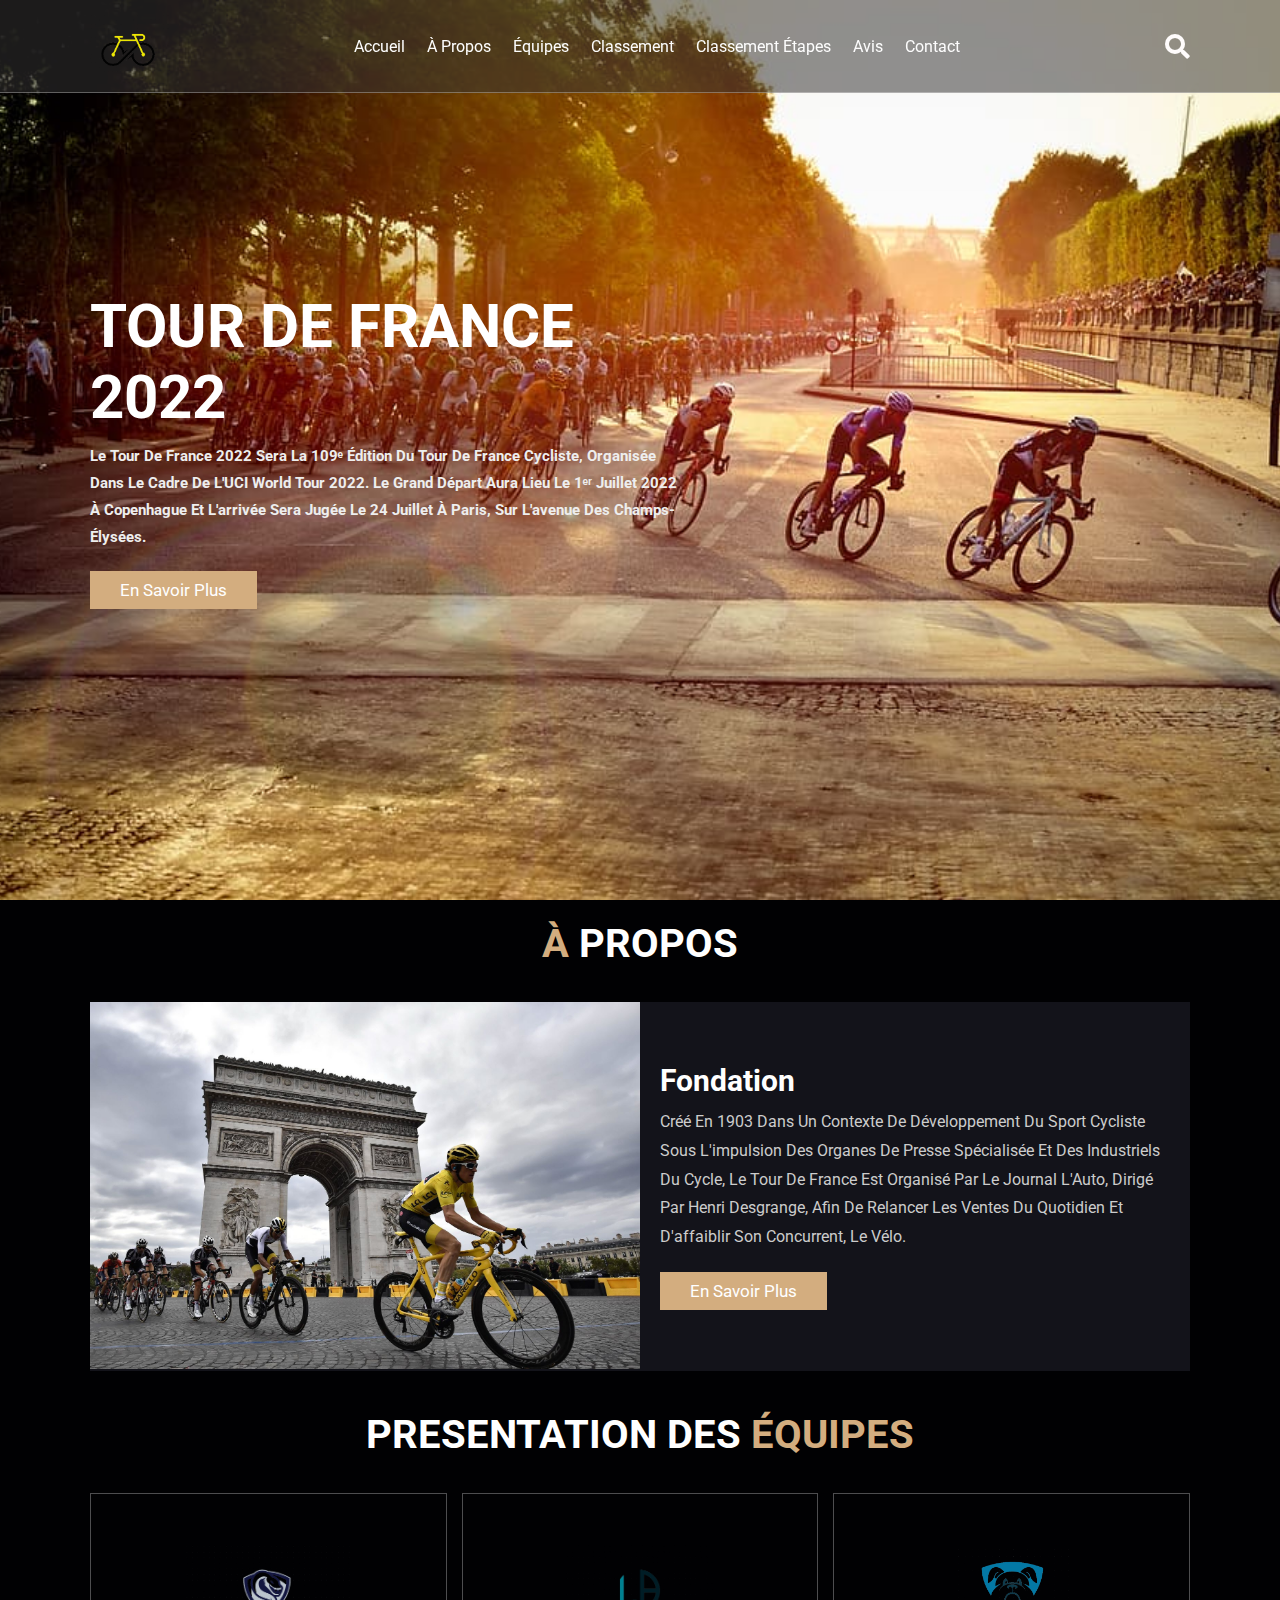
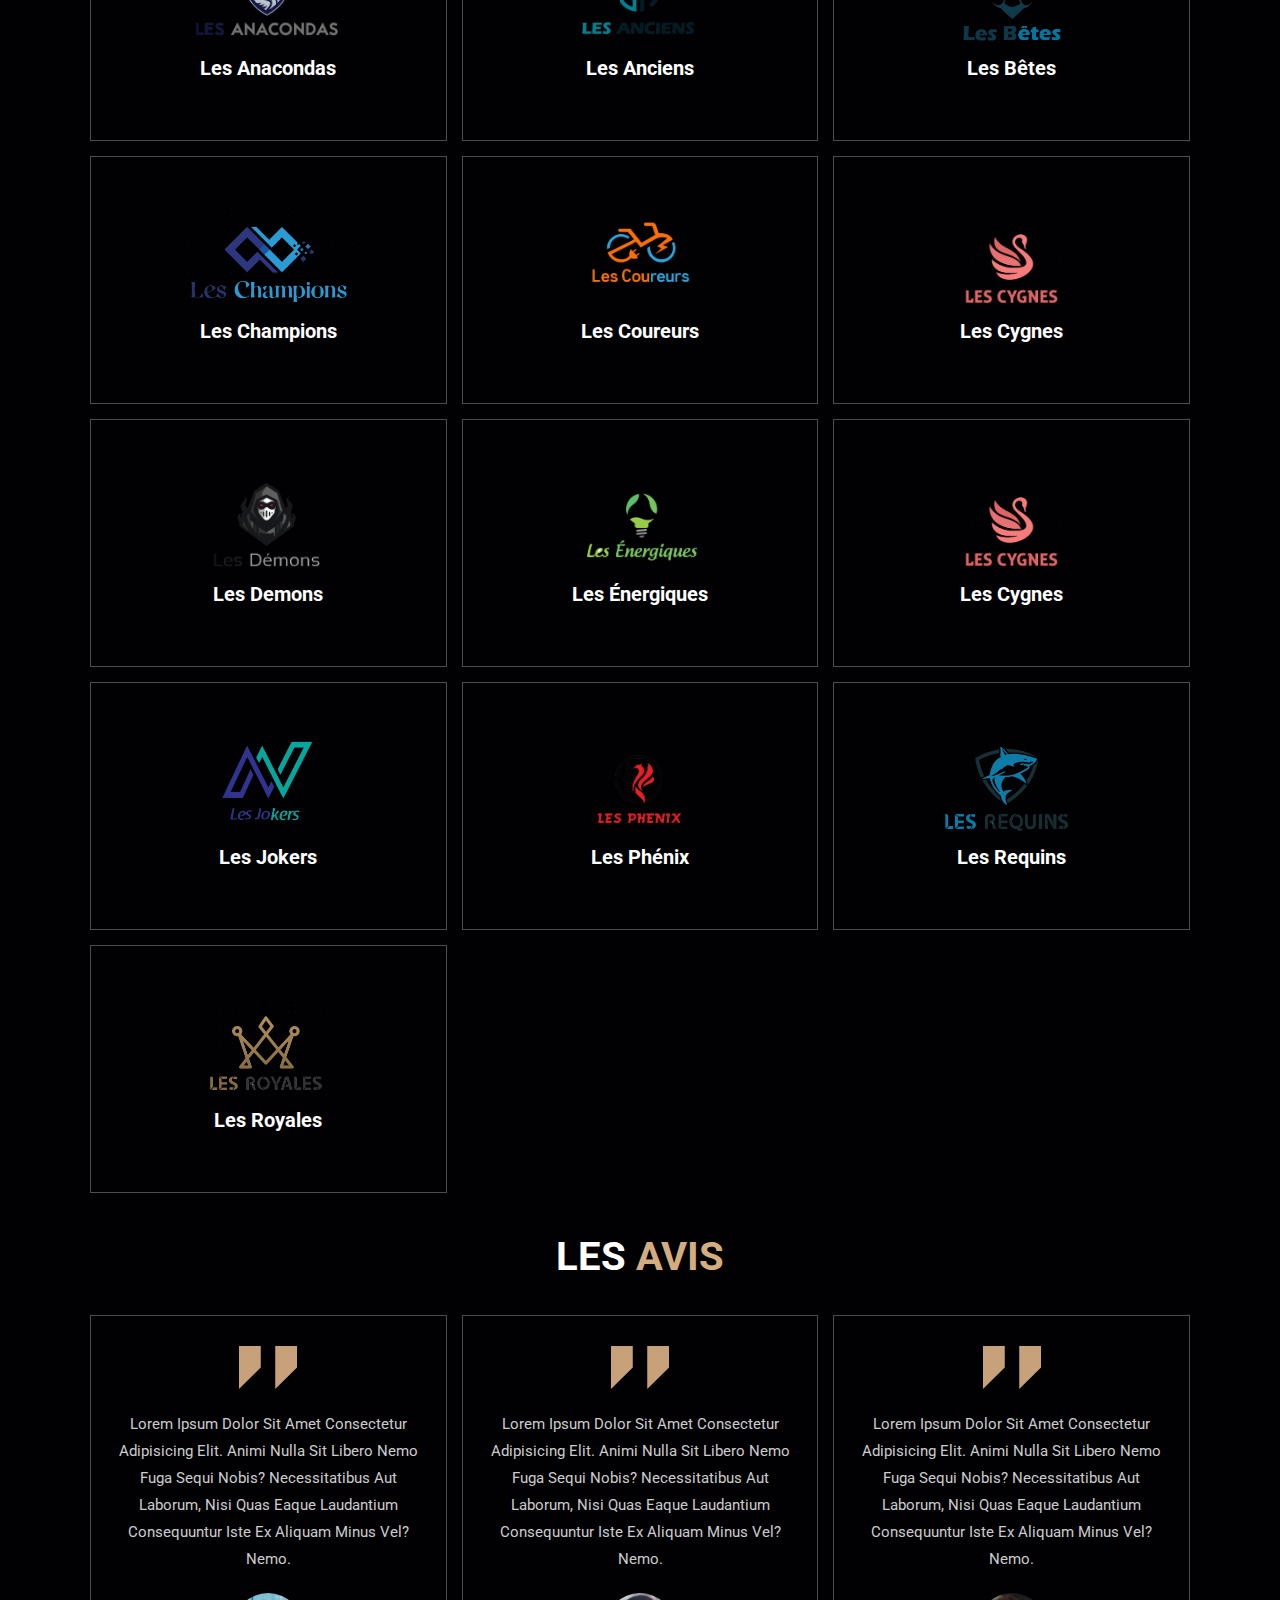
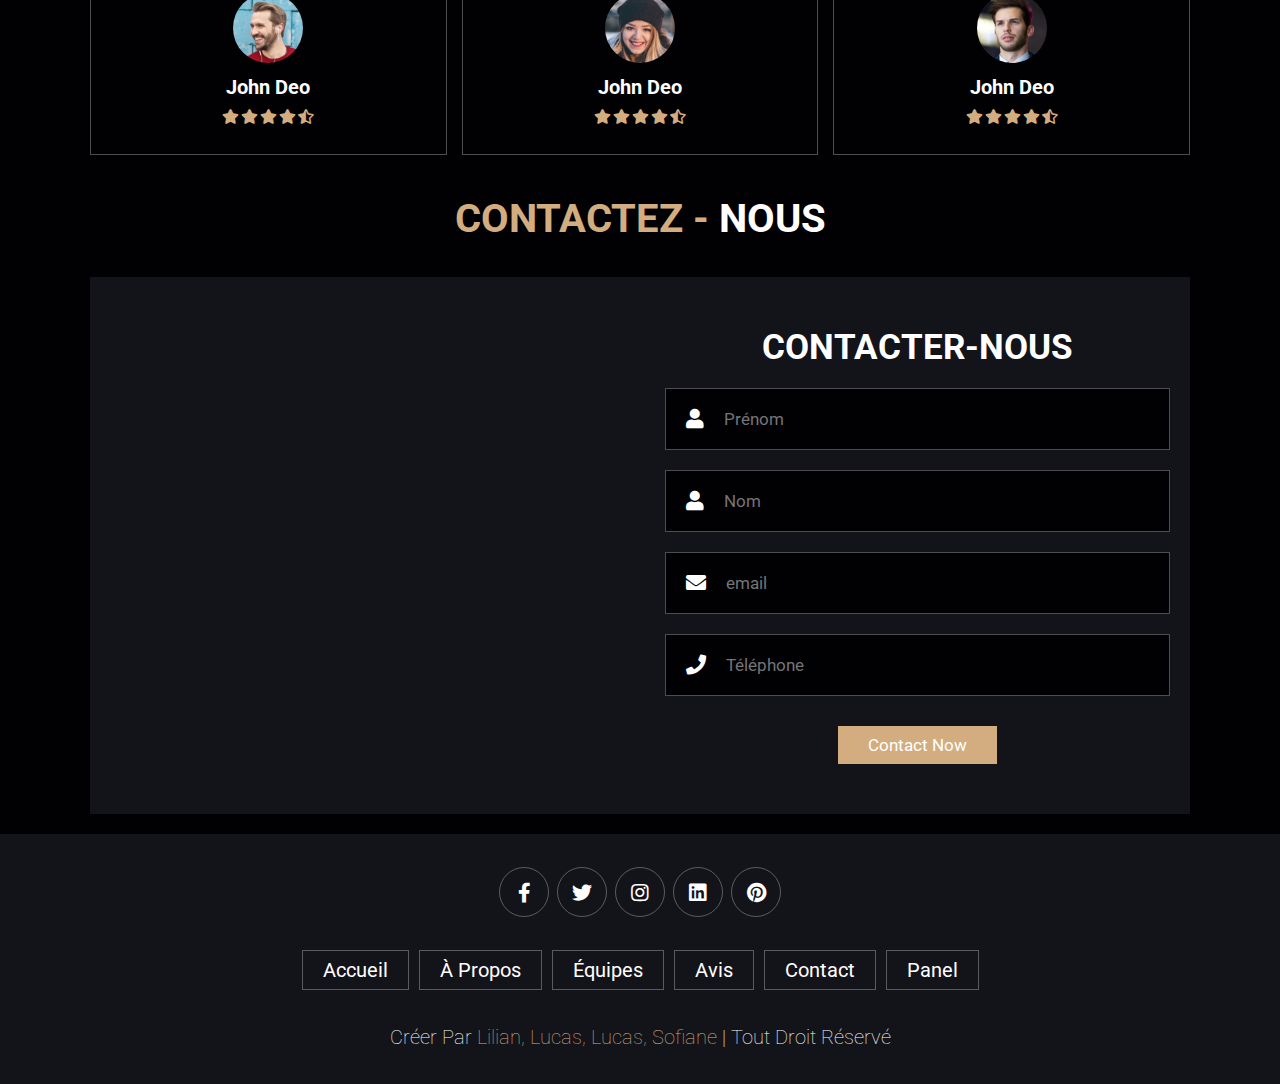
<file: assets/projets/Tour de france/index.html>
<!DOCTYPE html>
<html lang="fr">

<head>
    <meta charset="UTF-8">
    <meta http-equiv="X-UA-Compatible" content="IE=edge">
    <meta name="viewport" content="width=device-width, initial-scale=1.0">
    <title>Tour de France - Accueil</title>

    <!-- font awesome cdn link  -->
    <link rel="stylesheet" href="https://cdnjs.cloudflare.com/ajax/libs/font-awesome/5.15.4/css/all.min.css">

    <!-- custom css file link  -->
    <link rel="stylesheet" href="css/style.css">

</head>

<body>

    <!-- header section starts  -->

    <header class="header">

        <a href="/index.html" class="logo">
            <img src="equipes/Logo-TourDeFrance.png" alt="">
        </a>

        <nav class="navbar">
            <a href="#home">Accueil</a>
            <a href="#about">À propos</a>
            <a href="#menu">Équipes</a>
            <a href="classements.php">Classement</a>
            <a href="classements_etapes.php">Classement étapes</a>
            <a href="#review">Avis</a>
            <a href="#contact">contact</a>
        </nav>

        <div class="icons">
            <div class="fas fa-search" id="search-btn"></div>
            <div class="fas fa-bars" id="menu-btn"></div>
        </div>

        <div class="search-form">
            <input type="search" id="search-box" placeholder="search here...">
            <label for="search-box" class="fas fa-search"></label>
        </div>

    </header>

    <!-- header section ends -->

    <!-- home section starts  -->

    <section class="home" id="home">

        <div class="content">
            <h3>Tour de France 2022</h3>
            <p>Le Tour de France 2022 sera la 109ᵉ édition du Tour de France cycliste, organisée dans le cadre de l'UCI
                World Tour 2022. Le grand départ aura lieu le 1ᵉʳ juillet 2022 à Copenhague et l'arrivée sera jugée le
                24 juillet à Paris, sur l'avenue des Champs-Élysées.</p>
            <a href="#" class="btn">En savoir plus</a>
        </div>

    </section>

    <!-- home section ends -->

    <!-- about section starts  -->

    <section class="about" id="about">

        <h1 class="heading"> <span>À</span> propos </h1>

        <div class="row">

            <div class="image">
                <img src="images/about-us.jpg" alt="image a propos">
            </div>

            <div class="content">
                <h3>Fondation</h3>
                <p>Créé en 1903 dans un contexte de développement du sport cycliste sous l'impulsion des organes de
                    presse spécialisée et des industriels du cycle, le Tour de France est organisé par le journal
                    L'Auto, dirigé par Henri Desgrange, afin de relancer les ventes du quotidien et d'affaiblir son
                    concurrent, Le Vélo.</p>
                <a href="#" class="btn">En savoir plus</a>
            </div>

        </div>

    </section>

    <!-- about section ends -->

    <!-- menu section starts  -->

    <section class="menu" id="menu">

        <h1 class="heading"> presentation des <span>équipes</span> </h1>

        <div class="box-container">

            <div class="box">
                <img src="equipes/Les-Anacondas.png" alt="">
                <h3>Les anacondas</h3>
            </div>

            <div class="box">
                <img src="equipes/Les-Anciens.png" alt="">
                <h3>Les anciens</h3>
            </div>

            <div class="box">
                <img src="equipes/Les-Bêtes.png" alt="">
                <h3>Les Bêtes</h3>
            </div>

            <div class="box">
                <img src="equipes/Les-Champions.png" alt="">
                <h3>Les Champions</h3>
            </div>

            <div class="box">
                <img src="equipes/Les-Coureurs.png" alt="">
                <h3>Les Coureurs</h3>
            </div>

            <div class="box">
                <img src="equipes/Les-Cygnes.png" alt="">
                <h3>Les Cygnes</h3>
            </div>

            <div class="box">
                <img src="equipes/Les-Démons.png" alt="">
                <h3>Les Demons</h3>
            </div>

            <div class="box">
                <img src="equipes/Les-Énergiques.png" alt="">
                <h3>Les Énergiques</h3>
            </div>

            <div class="box">
                <img src="equipes/Les-Cygnes.png" alt="">
                <h3>Les Cygnes</h3>
            </div>

            <div class="box">
                <img src="equipes/Les-Jokers.png" alt="">
                <h3>Les Jokers</h3>
            </div>

            <div class="box">
                <img src="equipes/Les-Phénix.png" alt="">
                <h3>Les Phénix</h3>
            </div>

            <div class="box">
                <img src="equipes/Les-Requins.png" alt="">
                <h3>Les Requins</h3>
            </div>

            <div class="box">
                <img src="equipes/Les-Royales.png" alt="">
                <h3>Les Royales</h3>
            </div>

        </div>

    </section>

    <!-- review section starts  -->

    <section class="review" id="review">

        <h1 class="heading">Les<span> avis </span> </h1>

        <div class="box-container">

            <div class="box">
                <img src="images/quote-img.png" alt="" class="quote">
                <p>Lorem ipsum dolor sit amet consectetur adipisicing elit. Animi nulla sit libero nemo fuga sequi
                    nobis? Necessitatibus aut laborum, nisi quas eaque laudantium consequuntur iste ex aliquam minus
                    vel? Nemo.</p>
                <img src="images/pic-1.png" class="user" alt="">
                <h3>john deo</h3>
                <div class="stars">
                    <i class="fas fa-star"></i>
                    <i class="fas fa-star"></i>
                    <i class="fas fa-star"></i>
                    <i class="fas fa-star"></i>
                    <i class="fas fa-star-half-alt"></i>
                </div>
            </div>

            <div class="box">
                <img src="images/quote-img.png" alt="" class="quote">
                <p>Lorem ipsum dolor sit amet consectetur adipisicing elit. Animi nulla sit libero nemo fuga sequi
                    nobis? Necessitatibus aut laborum, nisi quas eaque laudantium consequuntur iste ex aliquam minus
                    vel? Nemo.</p>
                <img src="images/pic-2.png" class="user" alt="">
                <h3>john deo</h3>
                <div class="stars">
                    <i class="fas fa-star"></i>
                    <i class="fas fa-star"></i>
                    <i class="fas fa-star"></i>
                    <i class="fas fa-star"></i>
                    <i class="fas fa-star-half-alt"></i>
                </div>
            </div>

            <div class="box">
                <img src="images/quote-img.png" alt="" class="quote">
                <p>Lorem ipsum dolor sit amet consectetur adipisicing elit. Animi nulla sit libero nemo fuga sequi
                    nobis? Necessitatibus aut laborum, nisi quas eaque laudantium consequuntur iste ex aliquam minus
                    vel? Nemo.</p>
                <img src="images/pic-3.png" class="user" alt="">
                <h3>john deo</h3>
                <div class="stars">
                    <i class="fas fa-star"></i>
                    <i class="fas fa-star"></i>
                    <i class="fas fa-star"></i>
                    <i class="fas fa-star"></i>
                    <i class="fas fa-star-half-alt"></i>
                </div>
            </div>

        </div>

    </section>

    <!-- review section ends -->

    <!-- contact section starts  -->

    <section class="contact" id="contact">

        <h1 class="heading"> <span>contactez -</span> Nous </h1>

        <div class="row">

            <iframe class="map"
                src="https://www.google.com/maps/embed?pb=!1m18!1m12!1m3!1d30153.788252261566!2d72.82321484621745!3d19.141690214227783!2m3!1f0!2f0!3f0!3m2!1i1024!2i768!4f13.1!3m3!1m2!1s0x3be7b63aceef0c69%3A0x2aa80cf2287dfa3b!2sJogeshwari%20West%2C%20Mumbai%2C%20Maharashtra%20400047!5e0!3m2!1sen!2sin!4v1629452077891!5m2!1sen!2sin"
                allowfullscreen="" loading="lazy"></iframe>

            <form action="">
                <h3>contacter-nous</h3>
                <div class="inputBox">
                    <span class="fas fa-user"></span>
                    <input type="text" placeholder="Prénom">
                </div>
                <div class="inputBox">
                    <span class="fas fa-user"></span>
                    <input type="text" placeholder="Nom">
                </div>
                <div class="inputBox">
                    <span class="fas fa-envelope"></span>
                    <input type="email" placeholder="email">
                </div>
                <div class="inputBox">
                    <span class="fas fa-phone"></span>
                    <input type="number" placeholder="Téléphone">
                </div>
                <input type="submit" value="contact now" class="btn">
            </form>

        </div>

    </section>

    <!-- contact section ends -->

    <!-- footer section starts  -->

    <section class="footer">

        <div class="share">
            <a href="" class="fab fa-facebook-f"></a>
            <a href="#" class="fab fa-twitter"></a>
            <a href="#" class="fab fa-instagram"></a>
            <a href="#" class="fab fa-linkedin"></a>
            <a href="#" class="fab fa-pinterest"></a>
        </div>

        <div class="links">
            <a href="#">Accueil</a>
            <a href="#">À propos</a>
            <a href="#">Équipes</a>
            <a href="#">Avis</a>
            <a href="#">Contact</a>
            <a href="panel/login/index.php">Panel</a>
        </div>

        <div class="credit">créer par <span>Lilian, Lucas, Lucas, Sofiane</span> | tout droit réservé</div>

    </section>

    <!-- footer section ends -->


    <!-- custom js file link  -->
    <script src="js/script.js"></script>

</body>

</html>
</file>
<file: assets/projets/Tour de france/css/style.css>
@import url('https://fonts.googleapis.com/css2?family=Roboto:wght@100;300;400;500;700&display=swap');

:root {
    --main-color: #d3ad7f;
    --black: #13131a;
    --bg: #010103;
    --white: rgba(52, 51, 51, 0.535);
    --border: .1rem solid rgba(255, 255, 255, .3);
}

* {
    font-family: 'Roboto', sans-serif;
    margin: 0;
    padding: 0;
    box-sizing: border-box;
    outline: none;
    border: none;
    text-decoration: none;
    text-transform: capitalize;
    transition: .2s linear;
}

html {
    font-size: 62.5%;
    overflow-x: hidden;
    scroll-padding-top: 9rem;
    scroll-behavior: smooth;
}

html::-webkit-scrollbar {
    width: .8rem;
}

html::-webkit-scrollbar-track {
    background: transparent;
}

html::-webkit-scrollbar-thumb {
    background: #fff;
    border-radius: 5rem;
}

body {
    background: var(--bg);
}

section {
    padding: 2rem 7%;
}

.heading {
    text-align: center;
    color: #fff;
    text-transform: uppercase;
    padding-bottom: 3.5rem;
    font-size: 4rem;
}

.heading span {
    color: var(--main-color);
    text-transform: uppercase;
}

.btn {
    margin-top: 1rem;
    display: inline-block;
    padding: .9rem 3rem;
    font-size: 1.7rem;
    color: #fff;
    background: var(--main-color);
    cursor: pointer;
}

.btn:hover {
    letter-spacing: .2rem;
}

.header {
    background: var(--white);
    display: flex;
    align-items: center;
    justify-content: space-between;
    padding: 1.5rem 7%;
    border-bottom: var(--border);
    position: fixed;
    top: 0;
    left: 0;
    right: 0;
    z-index: 1000;
}

.header .logo img {
    height: 6rem;
}

.header .navbar a {
    margin: 0 1rem;
    font-size: 1.6rem;
    color: rgb(253, 253, 253);
}

.header .navbar a:hover {
    color: var(--main-color);
    border-bottom: .1rem solid var(--main-color);
    padding-bottom: .5rem;
}

.header .icons div {
    color: rgb(255, 252, 252);
    cursor: pointer;
    font-size: 2.5rem;
    margin-left: 2rem;
}

.header .icons div:hover {
    color: var(--main-color);
}

#menu-btn {
    display: none;
}

.header .search-form {
    position: absolute;
    top: 115%;
    right: 7%;
    background: #fff;
    width: 50rem;
    height: 5rem;
    display: flex;
    align-items: center;
    transform: scaleY(0);
    transform-origin: top;
}

.header .search-form.active {
    transform: scaleY(1);
}

.header .search-form input {
    height: 100%;
    width: 100%;
    font-size: 1.6rem;
    color: var(--black);
    padding: 1rem;
    text-transform: none;
}

.header .search-form label {
    cursor: pointer;
    font-size: 2.2rem;
    margin-right: 1.5rem;
    color: var(--black);
}

.header .search-form label:hover {
    color: var(--main-color);
}

.header .cart-items-container {
    position: absolute;
    top: 100%;
    right: -100%;
    height: calc(100vh - 9.5rem);
    width: 35rem;
    background: #fff;
    padding: 0 1.5rem;
}

.header .cart-items-container.active {
    right: 0;
}

.header .cart-items-container .cart-item {
    position: relative;
    margin: 2rem 0;
    display: flex;
    align-items: center;
    gap: 1.5rem;
}

.header .cart-items-container .cart-item .fa-times {
    position: absolute;
    top: 1rem;
    right: 1rem;
    font-size: 2rem;
    cursor: pointer;
    color: var(--black);
}

.header .cart-items-container .cart-item .fa-times:hover {
    color: var(--main-color);
}

.header .cart-items-container .cart-item img {
    height: 7rem;
}

.header .cart-items-container .cart-item .content h3 {
    font-size: 2rem;
    color: var(--black);
    padding-bottom: .5rem;
}

.header .cart-items-container .cart-item .content .price {
    font-size: 1.5rem;
    color: var(--main-color);
}

.header .cart-items-container .btn {
    width: 100%;
    text-align: center;
}

.home {
    min-height: 100vh;
    display: flex;
    align-items: center;
    background: url(../images/background.jpg) no-repeat;
    background-size: cover;
    background-position: center;
}

.home .content {
    max-width: 60rem;
}

.home .content h3 {
    font-size: 6rem;
    text-transform: uppercase;
    color: #fff;
}

.home .content p {
    font-size: 15px;
    font-weight: bold;
    line-height: 1.8;
    padding: 1rem 0;
    color: #eee;
}

.about .row {
    display: flex;
    align-items: center;
    background: var(--black);
    flex-wrap: wrap;
}

.about .row .image {
    flex: 1 1 45rem;
}

.about .row .image img {
    width: 100%;
}

.about .row .content {
    flex: 1 1 45rem;
    padding: 2rem;
}

.about .row .content h3 {
    font-size: 3rem;
    color: #fff;
}

.about .row .content p {
    font-size: 1.6rem;
    color: #ccc;
    padding: 1rem 0;
    line-height: 1.8;
}

.menu .box-container {
    display: grid;
    grid-template-columns: repeat(auto-fit, minmax(30rem, 1fr));
    gap: 1.5rem;
}

.menu .box-container .box {
    padding: 5rem;
    text-align: center;
    border: var(--border);
}

.menu .box-container .box img {
    height: 10rem;
}

.menu .box-container .box h3 {
    color: #fff;
    font-size: 2rem;
    padding: 1rem 0;
}

.menu .box-container .box .price {
    color: #fff;
    font-size: 2.5rem;
    padding: .5rem 0;
}

.menu .box-container .box .price span {
    font-size: 1.5rem;
    text-decoration: line-through;
    font-weight: lighter;
}

.menu .box-container .box:hover {
    background: #fff;
}

.menu .box-container .box:hover>* {
    color: var(--black);
}

.products .box-container {
    display: grid;
    grid-template-columns: repeat(auto-fit, minmax(30rem, 1fr));
    gap: 1.5rem;
}

.products .box-container .box {
    text-align: center;
    border: var(--border);
    padding: 2rem;
}

.products .box-container .box .icons a {
    height: 5rem;
    width: 5rem;
    line-height: 5rem;
    font-size: 2rem;
    border: var(--border);
    color: #fff;
    margin: .3rem;
}

.products .box-container .box .icons a:hover {
    background: var(--main-color);
}

.products .box-container .box .image {
    padding: 2.5rem 0;
}

.products .box-container .box .image img {
    height: 25rem;
}

.products .box-container .box .content h3 {
    color: #fff;
    font-size: 2.5rem;
}

.products .box-container .box .content .stars {
    padding: 1.5rem;
}

.products .box-container .box .content .stars i {
    font-size: 1.7rem;
    color: var(--main-color);
}

.products .box-container .box .content .price {
    color: #fff;
    font-size: 2.5rem;
}

.products .box-container .box .content .price span {
    text-decoration: line-through;
    font-weight: lighter;
    font-size: 1.5rem;
}

.review .box-container {
    display: grid;
    grid-template-columns: repeat(auto-fit, minmax(30rem, 1fr));
    gap: 1.5rem;
}

.review .box-container .box {
    border: var(--border);
    text-align: center;
    padding: 3rem 2rem;
}

.review .box-container .box p {
    font-size: 1.5rem;
    line-height: 1.8;
    color: #ccc;
    padding: 2rem 0;
}

.review .box-container .box .user {
    height: 7rem;
    width: 7rem;
    border-radius: 50%;
    object-fit: cover;
}

.review .box-container .box h3 {
    padding: 1rem 0;
    font-size: 2rem;
    color: #fff;
}

.review .box-container .box .stars i {
    font-size: 1.5rem;
    color: var(--main-color);
}

.contact .row {
    display: flex;
    background: var(--black);
    flex-wrap: wrap;
    gap: 1rem;
}

.contact .row .map {
    flex: 1 1 45rem;
    width: 100%;
    object-fit: cover;
}

.contact .row form {
    flex: 1 1 45rem;
    padding: 5rem 2rem;
    text-align: center;
}

.contact .row form h3 {
    text-transform: uppercase;
    font-size: 3.5rem;
    color: #fff;
}

.contact .row form .inputBox {
    display: flex;
    align-items: center;
    margin-top: 2rem;
    margin-bottom: 2rem;
    background: var(--bg);
    border: var(--border);
}

.contact .row form .inputBox span {
    color: #fff;
    font-size: 2rem;
    padding-left: 2rem;
}

.contact .row form .inputBox input {
    width: 100%;
    padding: 2rem;
    font-size: 1.7rem;
    color: #fff;
    text-transform: none;
    background: none;
}

.blogs .box-container {
    display: grid;
    grid-template-columns: repeat(auto-fit, minmax(30rem, 1fr));
    gap: 1.5rem;
}

.blogs .box-container .box {
    border: var(--border);
}

.blogs .box-container .box .image {
    height: 25rem;
    overflow: hidden;
    width: 100%;
}

.blogs .box-container .box .image img {
    height: 100%;
    object-fit: cover;
    width: 100%;
}

.blogs .box-container .box:hover .image img {
    transform: scale(1.2);
}

.blogs .box-container .box .content {
    padding: 2rem;
}

.blogs .box-container .box .content .title {
    font-size: 2.5rem;
    line-height: 1.5;
    color: #fff;
}

.blogs .box-container .box .content .title:hover {
    color: var(--main-color);
}

.blogs .box-container .box .content span {
    color: var(--main-color);
    display: block;
    padding-top: 1rem;
    font-size: 2rem;
}

.blogs .box-container .box .content p {
    font-size: 1.6rem;
    line-height: 1.8;
    color: #ccc;
    padding: 1rem 0;
}

.footer {
    background: var(--black);
    text-align: center;
}

.footer .share {
    padding: 1rem 0;
}

.footer .share a {
    height: 5rem;
    width: 5rem;
    line-height: 5rem;
    font-size: 2rem;
    color: #fff;
    border: var(--border);
    margin: .3rem;
    border-radius: 50%;
}

.footer .share a:hover {
    background-color: var(--main-color);
}

.footer .links {
    display: flex;
    justify-content: center;
    flex-wrap: wrap;
    padding: 2rem 0;
    gap: 1rem;
}

.footer .links a {
    padding: .7rem 2rem;
    color: #fff;
    border: var(--border);
    font-size: 2rem;
}

.footer .links a:hover {
    background: var(--main-color);
}

.footer .credit {
    font-size: 2rem;
    color: #fff;
    font-weight: lighter;
    padding: 1.5rem;
}

.footer .credit span {
    color: var(--main-color);
}













/* media queries  */
@media (max-width:991px) {

    html {
        font-size: 55%;
    }

    .header {
        padding: 1.5rem 2rem;
    }

    section {
        padding: 2rem;
    }

}

@media (max-width:768px) {

    #menu-btn {
        display: inline-block;
    }

    .header .navbar {
        position: absolute;
        top: 100%;
        right: -100%;
        background: #fff;
        width: 30rem;
        height: calc(100vh - 9.5rem);
    }

    .header .navbar.active {
        right: 0;
    }

    .header .navbar a {
        color: var(--black);
        display: block;
        margin: 1.5rem;
        padding: .5rem;
        font-size: 2rem;
    }

    .header .search-form {
        width: 90%;
        right: 2rem;
    }

    .home {
        background-position: left;
        justify-content: center;
        text-align: center;
    }

    .home .content h3 {
        font-size: 4.5rem;
    }

    .home .content p {
        font-size: 1.5rem;
    }

}

@media (max-width:450px) {

    html {
        font-size: 50%;
    }

}
</file>
